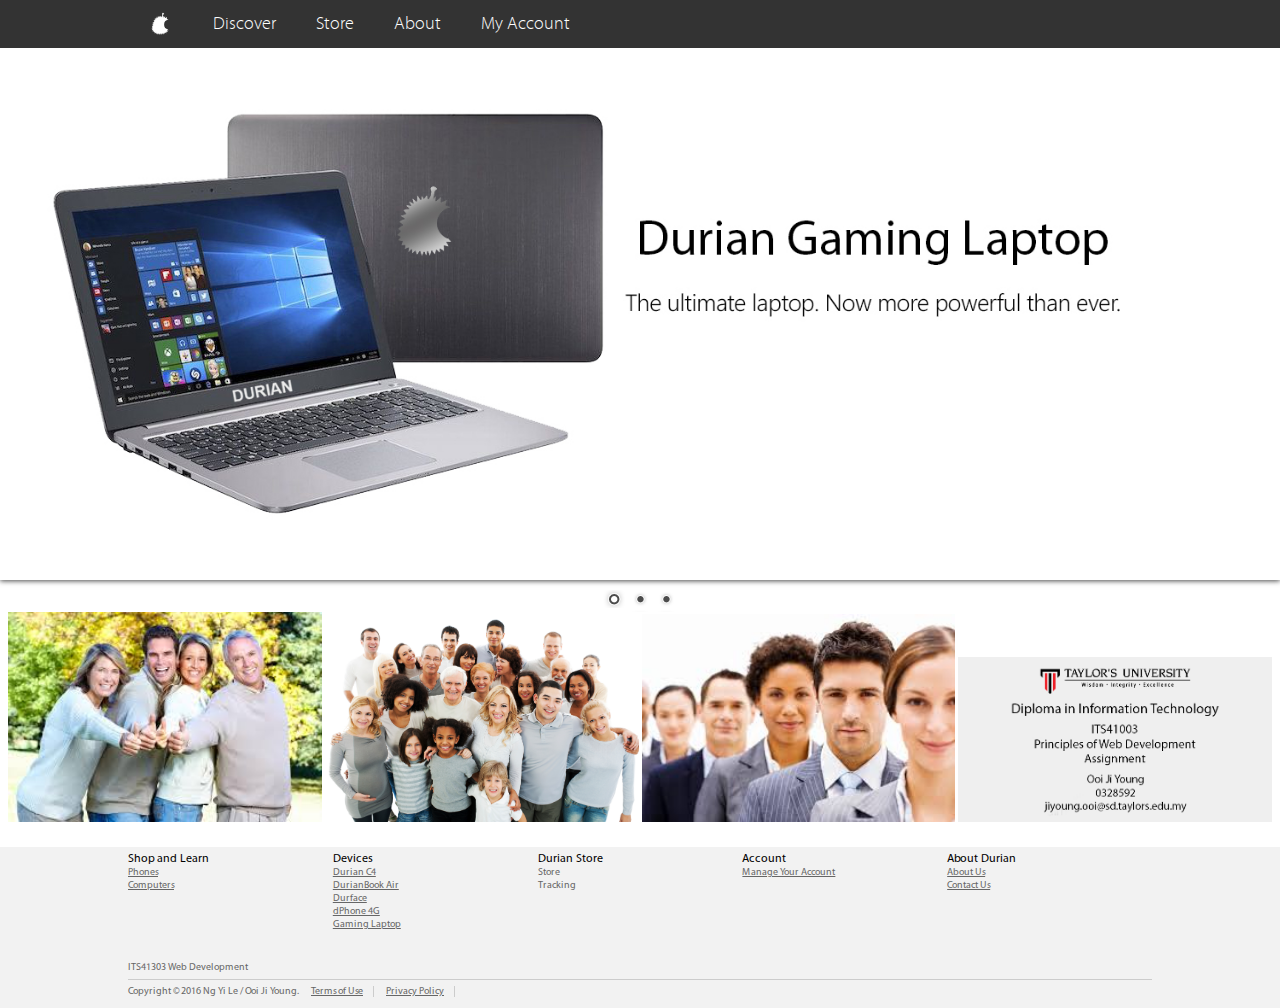
<file: index.html>
<!doctype html>
<html>
<head>
<!---
Ooi Ji Young
Ng Yi Le

Web Dev Diploma in IT Taylors

Assignment

-->
<meta charset="utf-8">
<title>Durian</title>
<link rel="stylesheet"  href="script/style.css" type="text/css">
<link rel="icon" type="image/png" href="icon/favicon-32x32.png" sizes="32x32" />
<link rel="icon" type="image/png" href="icon/favicon-16x16.png" sizes="16x16" />
<script src="script/jquery.min.js"></script>
<script type="text/javascript" src="script/jquery.nivo.slider.js"></script>
<link rel="stylesheet" href="script/nivo/default.css" type="text/css" media="screen" />
<link rel="stylesheet" href="script/nivo-slider.css" type="text/css" media="screen" />
</head>

<body>
<div id="header">
<div id="nav">
<ui>
<li id="navLogoBtn"><a href="index.html"><img src="img/logoSmall.png" id="sitelogo" height="25px"> </a></li>

<li class="dropdown"><a href="#">Discover</a>
    <ul class="dropdown-content">
        <li><a href="discover/phone.html">Phones</a></li>
        <li><a href="discover/computer.html">Computers</a></li>
    </ul >
</li>
<li><a href="store/index.html">Store</a></li>
<li class="dropdown right"><a href="#">About</a>
    <ul class="dropdown-content right-content">
        <li><a href="about/about.html">About Us</a></li>
        <li><a href="about/contact.html">Contact Us</a></li>
    </ul >
</li>
<li class="dropdown right"><a href="#"><script src="script/member.js" onload="rootDirNavBar()"></script></a>
    <ul class="dropdown-content right-content" id="loginContainer">
            <script src="script/member.js" onload="rootDirDropMenu()"></script>
    </ul >
</li>
</ui>
</div><!-- end of nav-->
</div><!-- end of header-->
<div id="content">

<div class="slider-wrapper theme-default">
            <div id="slider" class="nivoSlider">
                <img src="img/image1.jpg" data-transition="slideInLeft" />
                <img src="img/image2.jpg" data-transition="slideInLeft" />
                <img src="img/image3.jpg" data-transition="slideInLeft" />
            </div>
</div>

<div id="IEerror">
<center>
It seems that you're using Internet Explorer.<br>
This Browser Is Not Supported By This Website As Some Element May Not Display Properly.<br>
Please download recommended browser below:<br>
<a href="https://www.microsoft.com/en-us/windows/microsoft-edge">Microsoft Edge</a><br>
<a href="https://www.google.com/chrome/">Google Chrome</a><br>
<a href="https://www.mozilla.org/en-US/firefox/new/">Mozilla Firefox</a><br>
<a href="http://www.opera.com/">Opera Browser</a><br>
</center>
</div>
<script type="text/javascript">
	if (navigator.userAgent.match(/Trident.*rv\:11\./)){
	document.getElementById("IEerror").style.display = "inline";
	console.log("Internet Explorer Detected!");
	}
	else{
	console.log("Not Internet Explorer, Proceed As Usual");
	}

</script>
<noscript><h1>Note: <br>Javascript are needed for this page to display properly. Please Enable Javascript.</h1> </noscript>
<div class="promoContainer">
    <div class="promo">
    <img src="img/promo/img1.jpg" width="100%">
    </div>
    <div class="promo">
    <img src="img/promo/img2.jpg" width="100%">
    </div>
    <div class="promo">
     <img src="img/promo/img3.jpg" width="100%">
    </div>
    <div class="promo">
    <img src="img/promo/img4.jpg" width="100%">
    </div>
</div> <!--- end of promo-->
<br>
<div id="footer">
    <div id="footerwarp">
        <div class="col"><h1>Shop and Learn</h1>
        <a href="discover/phone.html">Phones</a><br>
        <a href="discover/computer.html">Computers</a><br>
        </div>
		
		<div class="col"><h1>Devices</h1>
        <a href="discover/c4.html">Durian C4</a><br>
        <a href="discover/dbook.html">DurianBook Air</a><br>
        <a href="discover/durface.html">Durface</a><br>
		<a href="discover/dphone.html">dPhone 4G</a><br>
		<a href="discover/glaptop.html">Gaming Laptop</a><br>
        </div>
        <div class="col"><h1>Durian Store</h1>
        Store<br>
        Tracking<br>
        </div>
        <div class="col"><h1>Account</h1>
        <a href="account/account.html">Manage Your Account</a>
        </div>
        <div class="col"><h1>About Durian</h1>
        <a href="about/about.html">About Us</a><br>
        <a href="about/contact.html">Contact Us</a>
        </div>
    </div>
    <div id="footer_copyright">
    ITS41303 Web Development
    <hr>
    Copyright © 2016 Ng Yi Le / Ooi Ji Young.
    <ui>
        <li><a href="legal/termsofuse.html">Terms of Use</a></li>
        <li><a href="legal/privacypolicy.html">Privacy Policy</a></li>
    </ui>
    </div>
</div>

</div> <!-- end of content -->

    <script type="text/javascript">
    $(document).ready(function() {
        $('#slider').nivoSlider();
    });
    </script>
</body>
</html>
</file>
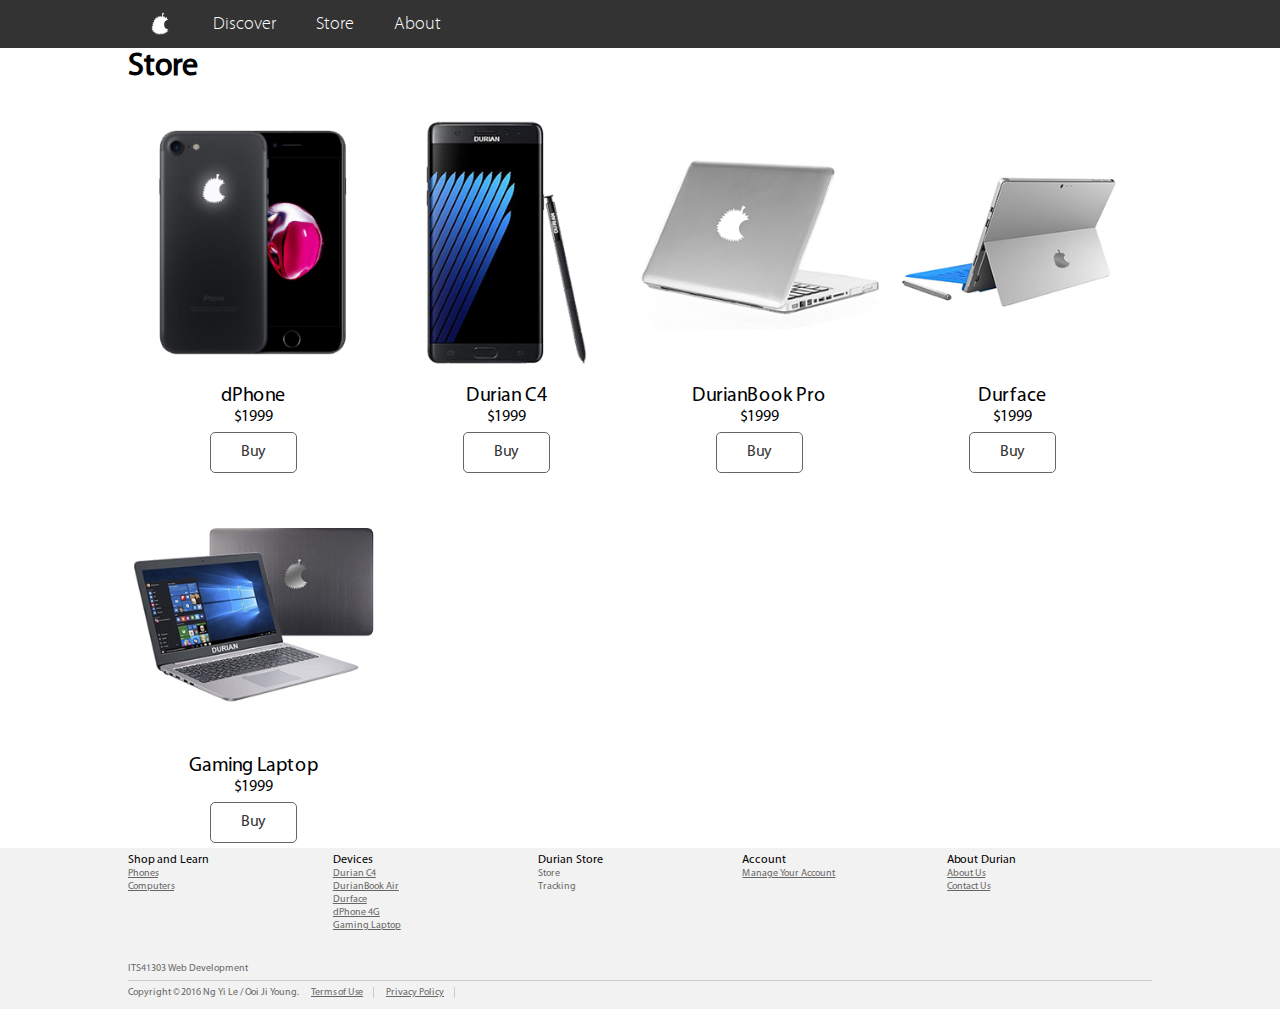
<file: store/index.html>
<!doctype html>
<html>
<head>
<!---
JYDesign - Ooi Ji Young

Web Dev Diploma in IT Taylors

Assignment

-->
<meta charset="utf-8">
<title>Store - Durian</title>
<link rel="stylesheet"  href="../script/style.css" type="text/css">
<link rel="stylesheet"  href="../script/store.css" type="text/css">
<link rel="stylesheet"  href="../script/forms_style.css" type="text/css">
<link rel="icon" type="image/png" href="../icon/favicon-32x32.png" sizes="32x32" />
<link rel="icon" type="image/png" href="../icon/favicon-16x16.png" sizes="16x16" />
<script src="../script/jquery.min.js"></script>
<script src="../script/pageResize.js"></script>
</head>

<body onLoad="chkIsLoggedin()">
<div id="header">
<div id="nav">
<li id="navLogoBtn"><a href="../index.html"><img src="../img/logoSmall.png" id="sitelogo" height="25px"> </a></li>

<li class="dropdown"><a href="#">Discover</a>
    <ul class="dropdown-content">
        <li><a href="../discover/phone.html">Phones</a></li>
        <li><a href="../discover/computer.html">Computers</a></li>
    </ul >
</li>
<li><a href="../store/index.html">Store</a></li>
<li class="dropdown right"><a href="#">About</a>
    <ul class="dropdown-content right-content">
        <li><a href="../about/about.html">About Us</a></li>
        <li><a href="../about/contact.html">Contact Us</a></li>
    </ul >
</li>
<li class="dropdown right"><a href="#"><script src="../script/member.js" onload="insideDirNavBar()"></script></a>
    <ul class="dropdown-content right-content" id="loginContainer">
            <script src="../script/member.js" onload="insideDirDropMenu()"></script>
    </ul >
</li>
</div><!-- end of nav-->
</div><!-- end of header-->
<div id="content">
<div id="warp">
<h1>Store</h1>

<div class="devices">
	<img src="img/dPhone.png" width="100%">
	<div class="devicename">dPhone</div>
	<div class="deviceprice">$1999</div>
	<div class="devicebuy"><a href="#" class="buyBtn">Buy</a></div>
</div>
<div class="devices">
	<img src="img/c4.png" width="100%">
	<div class="devicename">Durian C4</div>
	<div class="deviceprice">$1999</div>
	<div class="devicebuy"><a href="#" class="buyBtn">Buy</a></div>
</div>
<div class="devices">
	<img src="img/dBookPro.png" width="100%">
	<div class="devicename">DurianBook Pro</div>
	<div class="deviceprice">$1999</div>
	<div class="devicebuy"><a href="#" class="buyBtn">Buy</a></div>
</div>
<div class="devices">
	<img src="img/durface.png" width="100%">
	<div class="devicename">Durface</div>
	<div class="deviceprice">$1999</div>
	<div class="devicebuy"><a href="#" class="buyBtn">Buy</a></div>
</div>
<div class="devices">
	<img src="img/gaminglaptop.png" width="100%">
	<div class="devicename">Gaming Laptop</div>
	<div class="deviceprice">$1999</div>
	<div class="devicebuy"><a href="#" class="buyBtn">Buy</a></div>
</div>
</div>
<div id="footer">
    <div id="footerwarp">
        <div class="col"><h1>Shop and Learn</h1>
        <a href="../discover/phone.html">Phones</a><br>
        <a href="discover/computer.html">Computers</a><br>
        </div>
		
		<div class="col"><h1>Devices</h1>
        <a href="../discover/c4.html">Durian C4</a><br>
        <a href="../discover/dbook.html">DurianBook Air</a><br>
        <a href="../discover/durface.html">Durface</a><br>
		<a href="../discover/dphone.html">dPhone 4G</a><br>
		<a href="../discover/glaptop.html">Gaming Laptop</a><br>
        </div>
        <div class="col"><h1>Durian Store</h1>
        Store<br>
        Tracking<br>
        </div>
        <div class="col"><h1>Account</h1>
        <a href="../account/account.html">Manage Your Account</a>
        </div>
        <div class="col"><h1>About Durian</h1>
        <a href="../about/about.html">About Us</a><br>
        <a href="../about/contact.html">Contact Us</a>
        </div>
    </div>
    <div id="footer_copyright">
    ITS41303 Web Development
    <hr>
    Copyright © 2016 Ng Yi Le / Ooi Ji Young.
    <ui>
        <li><a href="../legal/termsofuse.html">Terms of Use</a></li>
        <li><a href="../legal/privacypolicy.html">Privacy Policy</a></li>
    </ui>
    </div>
</div>
</div> <!-- end of content -->
</body>
</html>
</file>
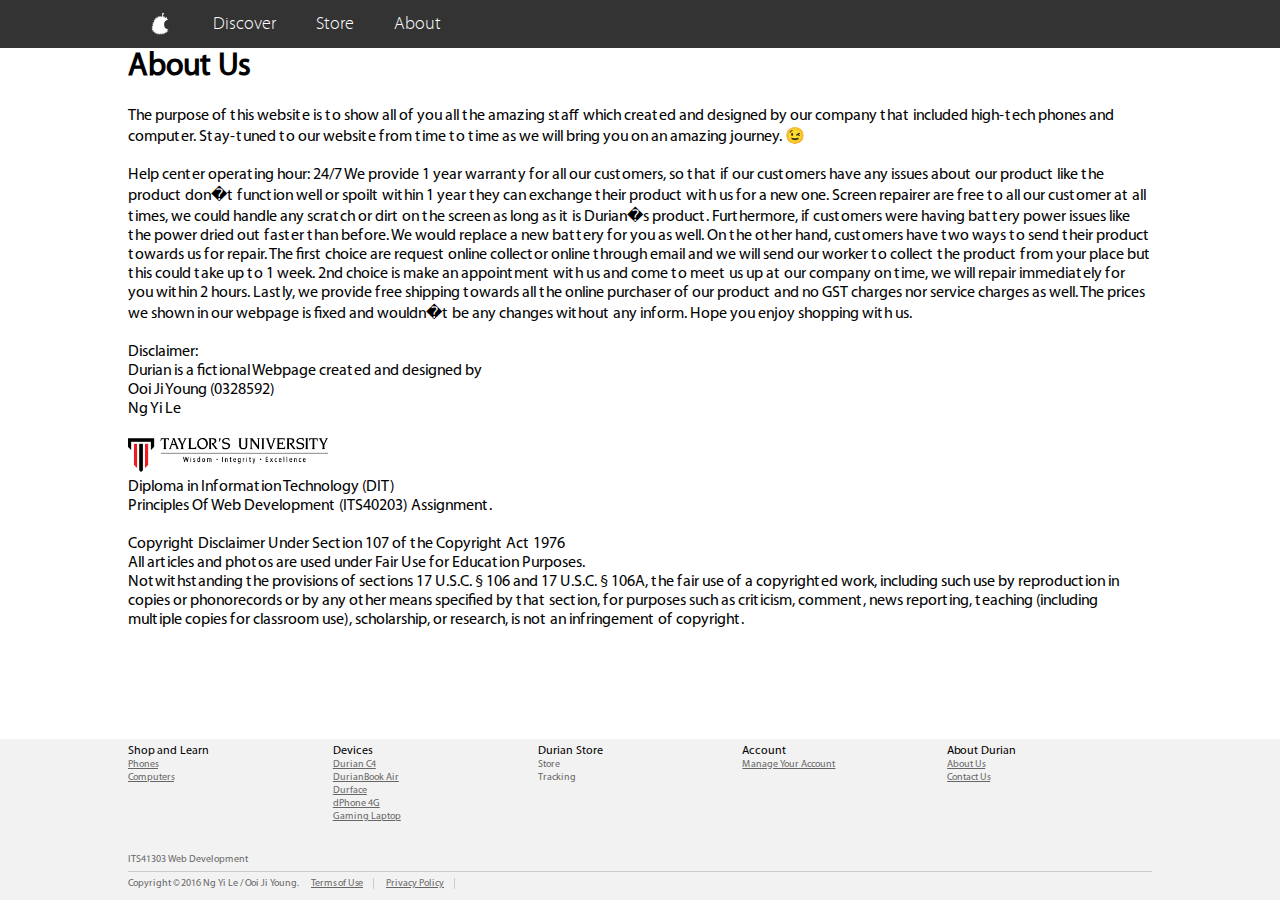
<file: about/about.html>
<!doctype html>
<html>
<head>
<!---
JYDesign - Ooi Ji Young

Web Dev Diploma in IT Taylors

Assignment

-->
<meta charset="utf-8">
<title>About Us - JYTravel</title>
<link rel="stylesheet"  href="../script/style.css" type="text/css">
<link rel="icon" type="image/png" href="../icon/favicon-32x32.png" sizes="32x32" />
<link rel="icon" type="image/png" href="../icon/favicon-16x16.png" sizes="16x16" />
<script src="../script/jquery.min.js"></script>
<script src="../script/pageResize.js"></script>

</head>

<body>
<div id="header">
<div id="nav">
<li id="navLogoBtn"><a href="../index.html"><img src="../img/logoSmall.png" id="sitelogo" height="25px"> </a></li>

<li class="dropdown"><a href="#">Discover</a>
    <ul class="dropdown-content">
        <li><a href="../discover/phone.html">Phones</a></li>
        <li><a href="../discover/computer.html">Computers</a></li>
    </ul >
</li>
<li><a href="../store/index.html">Store</a></li>
<li class="dropdown right"><a href="#">About</a>
    <ul class="dropdown-content right-content">
        <li><a href="../about/about.html">About Us</a></li>
        <li><a href="../about/contact.html">Contact Us</a></li>
    </ul >
</li>
<li class="dropdown right"><a href="#"><script src="../script/member.js" onload="insideDirNavBar()"></script></a>
    <ul class="dropdown-content right-content" id="loginContainer">
            <script src="../script/member.js" onload="insideDirDropMenu()"></script>
    </ul >
</li>
</div><!-- end of nav-->
</div><!-- end of header-->
<div id="content">
<div id="warp">
<h1>About Us</h1>
The purpose of this website is to show all of you all the amazing staff which created and designed by our company that included high-tech phones and computer. Stay-tuned to our website from time to time as we will bring you on an amazing journey. 😉<br><br>
Help center operating hour: 24/7
We provide 1 year warranty for all our customers, so that if our customers have any issues about our product like the product don�t function well or spoilt within 1 year they can exchange their product with us for a new one. Screen repairer are free to all our customer at all times, we could handle any scratch or dirt on the screen as long as it is Durian�s product. Furthermore, if customers were having battery power issues like the power dried out faster than before. We would replace a new battery for you as well. On the other hand, customers have two ways to send their product towards us for repair. The first choice are request online collector online through email and we will send our worker to collect the product from your place but this could take up to 1 week. 2nd choice is make an appointment with us and come to meet us up at our company on time, we will repair immediately for you within 2 hours.
	Lastly, we provide free shipping towards all the online purchaser of our product and no GST charges nor service charges as well. The prices we shown in our webpage is fixed and wouldn�t be any changes without any inform. Hope you enjoy shopping with us.

<br><br>

Disclaimer:<br>
Durian is a fictional Webpage created and designed by<br>
Ooi Ji Young (0328592)<br>
Ng Yi Le <br><br>
<img src="../img/tulogo.png" width="200px"><br>
Diploma in Information Technology (DIT) <br> Principles Of Web Development (ITS40203) Assignment.
<br><br>

Copyright Disclaimer Under Section 107 of the Copyright Act 1976<br>
All articles and photos are used under Fair Use for Education Purposes.<br>
Notwithstanding the provisions of sections 17 U.S.C. § 106 and 17 U.S.C. § 106A, the fair use of a copyrighted work, including such use by reproduction in copies or phonorecords or by any other means specified by that section, for purposes such as criticism, comment, news reporting, teaching (including multiple copies for classroom use), scholarship, or research, is not an infringement of copyright.



</div><!--- end of warp-->
<div id="footer">
    <div id="footerwarp">
        <div class="col"><h1>Shop and Learn</h1>
        <a href="../discover/phone.html">Phones</a><br>
        <a href="discover/computer.html">Computers</a><br>
        </div>
		
		<div class="col"><h1>Devices</h1>
        <a href="../discover/c4.html">Durian C4</a><br>
        <a href="../discover/dbook.html">DurianBook Air</a><br>
        <a href="../discover/durface.html">Durface</a><br>
		<a href="../discover/dphone.html">dPhone 4G</a><br>
		<a href="../discover/glaptop.html">Gaming Laptop</a><br>
        </div>
        <div class="col"><h1>Durian Store</h1>
        Store<br>
        Tracking<br>
        </div>
        <div class="col"><h1>Account</h1>
        <a href="../account/account.html">Manage Your Account</a>
        </div>
        <div class="col"><h1>About Durian</h1>
        <a href="../about/about.html">About Us</a><br>
        <a href="../about/contact.html">Contact Us</a>
        </div>
    </div>
    <div id="footer_copyright">
    ITS41303 Web Development
    <hr>
    Copyright © 2016 Ng Yi Le / Ooi Ji Young.
    <ui>
        <li><a href="../legal/termsofuse.html">Terms of Use</a></li>
        <li><a href="../legal/privacypolicy.html">Privacy Policy</a></li>
    </ui>
    </div>
</div>
</div> <!-- end of content -->
</body>
</html>
</file>
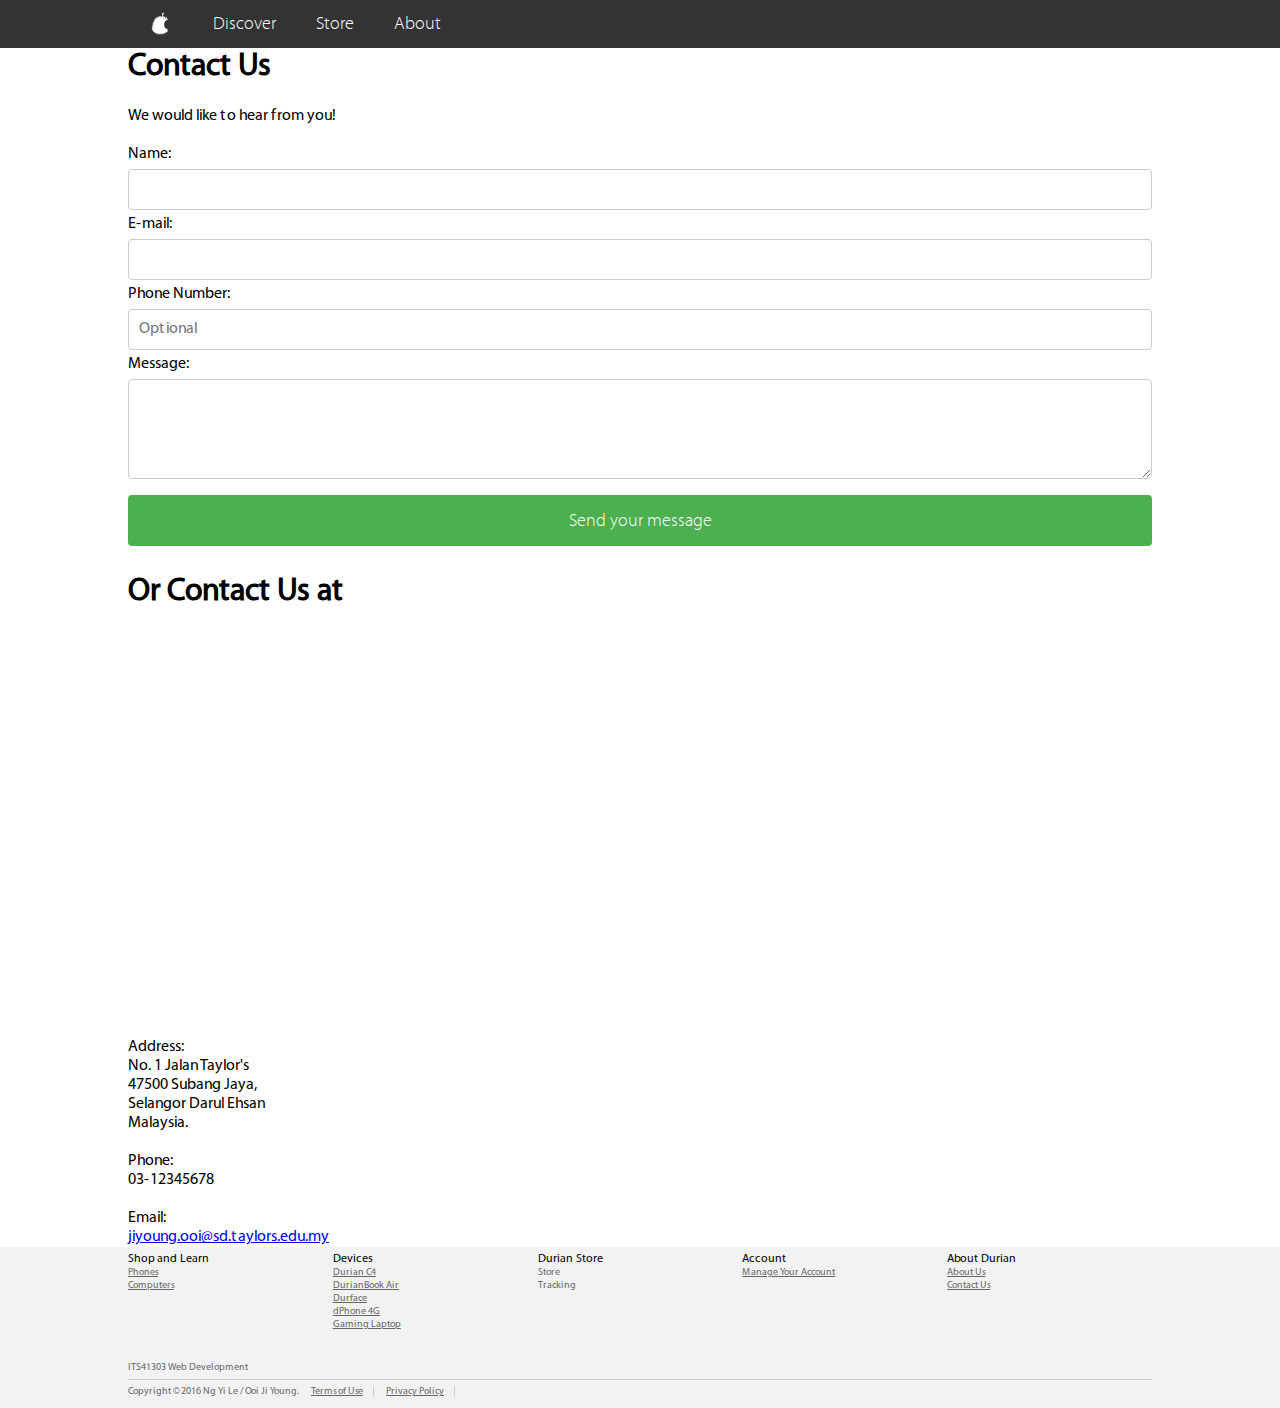
<file: about/contact.html>
<!doctype html>
<html>
<head>
<!---
JYDesign - Ooi Ji Young

Web Dev Diploma in IT Taylors

Assignment

-->
<meta charset="utf-8">
<title>Contact Us - Durian</title>
<link rel="stylesheet"  href="../script/style.css" type="text/css">
<link rel="stylesheet"  href="../script/forms_style.css" type="text/css">
<link rel="icon" type="image/png" href="../icon/favicon-32x32.png" sizes="32x32" />
<link rel="icon" type="image/png" href="../icon/favicon-16x16.png" sizes="16x16" />
<script src="../script/jquery.min.js"></script>
<script src="../script/pageResize.js"></script>
</head>

<body>
<div id="header">
<div id="nav">
<li id="navLogoBtn"><a href="../index.html"><img src="../img/logoSmall.png" id="sitelogo" height="25px"> </a></li>

<li class="dropdown"><a href="#">Discover</a>
    <ul class="dropdown-content">
        <li><a href="../discover/phone.html">Phones</a></li>
        <li><a href="../discover/computer.html">Computers</a></li>
    </ul >
</li>
<li><a href="../store/index.html">Store</a></li>
<li class="dropdown right"><a href="#">About</a>
    <ul class="dropdown-content right-content">
        <li><a href="../about/about.html">About Us</a></li>
        <li><a href="../about/contact.html">Contact Us</a></li>
    </ul >
</li>
<li class="dropdown right"><a href="#"><script src="../script/member.js" onload="insideDirNavBar()"></script></a>
    <ul class="dropdown-content right-content" id="loginContainer">
            <script src="../script/member.js" onload="insideDirDropMenu()"></script>
    </ul >
</li>
</div><!-- end of nav-->
</div><!-- end of header-->
<div id="content">
<div id="warp">
<h1>Contact Us</h1>
We would like to hear from you! <br><br>

<form action="feedback.php" id="cform" method="post">
	<label for="fname">Name:</label>
    <input type="text" id="fname" name="name"/>
    <div id="nameEmpty" class="formErrorMsg">
    You can't leave this empty.<br><br>
    </div>

    <label for="mail">E-mail:</label>
    <input type="email" id="mail" name="email"/>
    <div id="userEmailEmpty" class="formErrorMsg">
    You can't leave this empty.<br><br>
    </div>

    <label for="telno">Phone Number:</label>
    <input type="tel" id="telno" placeholder="Optional" name="telno"/>

    <label for="msg">Message:</label>
    <textarea id="msg" name="msg"></textarea>
	<div id="msgEmpty" class="formErrorMsg">
    You can't leave this empty.<br><br>
    </div>

    <button type="button" onClick="sendForm()">Send your message</button>

</form>
<script src="../script/contactFrm.js"></script>
<div id="respfrm"></div>

<h1>Or Contact Us at</h1>
<iframe src="https://www.google.com/maps/embed?pb=!1m18!1m12!1m3!1d3984.1182552163514!2d101.6145578148003!3d3.0630402045300453!2m3!1f0!2f0!3f0!3m2!1i1024!2i768!4f13.1!3m3!1m2!1s0x31cc4b62bbbe4a03%3A0x7b695a7770888b58!2sTaylor&#39;s+Lakeside!5e0!3m2!1sen!2smy!4v1483069606391" width="400" height="400" frameborder="0" style="border:0" allowfullscreen></iframe><br>
Address: <br>
No. 1 Jalan Taylor's<br>
47500 Subang Jaya,<br>
Selangor Darul Ehsan<br>
Malaysia. <br><br>

Phone:<br>
03-12345678<br><br>

Email: <br>
<a href="mailto:jiyoung.ooi@sd.taylors.edu.my">jiyoung.ooi@sd.taylors.edu.my</a>


</div><!--- end of warp-->
<div id="footer">
    <div id="footerwarp">
        <div class="col"><h1>Shop and Learn</h1>
        <a href="../discover/phone.html">Phones</a><br>
        <a href="discover/computer.html">Computers</a><br>
        </div>
		
		<div class="col"><h1>Devices</h1>
        <a href="../discover/c4.html">Durian C4</a><br>
        <a href="../discover/dbook.html">DurianBook Air</a><br>
        <a href="../discover/durface.html">Durface</a><br>
		<a href="../discover/dphone.html">dPhone 4G</a><br>
		<a href="../discover/glaptop.html">Gaming Laptop</a><br>
        </div>
        <div class="col"><h1>Durian Store</h1>
        Store<br>
        Tracking<br>
        </div>
        <div class="col"><h1>Account</h1>
        <a href="../account/account.html">Manage Your Account</a>
        </div>
        <div class="col"><h1>About Durian</h1>
        <a href="../about/about.html">About Us</a><br>
        <a href="../about/contact.html">Contact Us</a>
        </div>
    </div>
    <div id="footer_copyright">
    ITS41303 Web Development
    <hr>
    Copyright © 2016 Ng Yi Le / Ooi Ji Young.
    <ui>
        <li><a href="../legal/termsofuse.html">Terms of Use</a></li>
        <li><a href="../legal/privacypolicy.html">Privacy Policy</a></li>
    </ui>
    </div>
</div>
</div> <!-- end of content -->
</body>
</html>
</file>
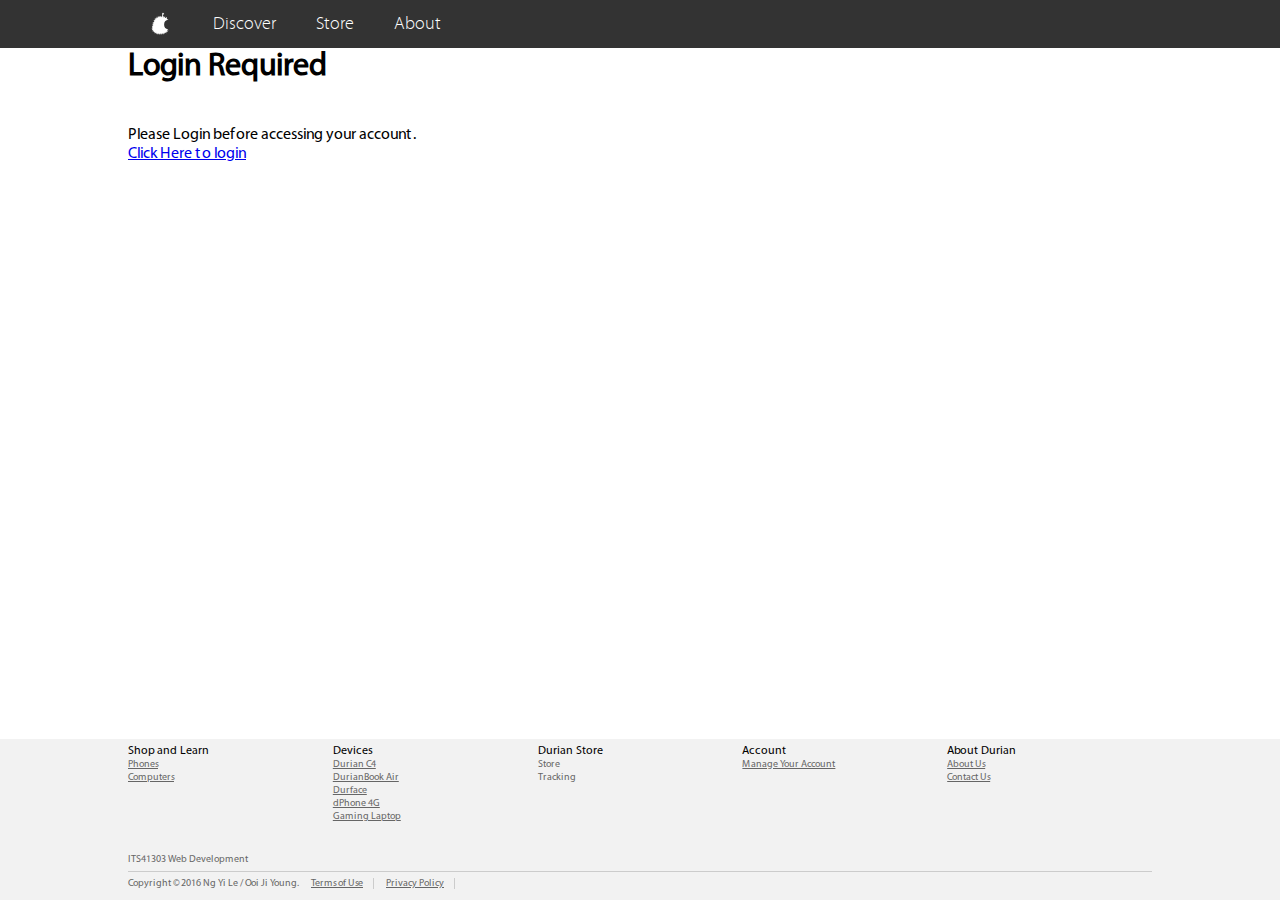
<file: account/account.html>
<!doctype html>
<html>
<head>
<!---
JYDesign - Ooi Ji Young

Web Dev Diploma in IT Taylors

Assignment

-->
<meta charset="utf-8">
<title>My Account - Durian</title>
<link rel="stylesheet"  href="../script/style.css" type="text/css">
<link rel="stylesheet"  href="../script/acc_style.css" type="text/css">
<link rel="icon" type="image/png" href="../icon/favicon-32x32.png" sizes="32x32" />
<link rel="icon" type="image/png" href="../icon/favicon-16x16.png" sizes="16x16" />
<script src="../script/jquery.min.js"></script>
<script src="../script/myAcc.js"></script>
<script src="../script/pageResize.js"></script>
</head>

<body>
<div id="header">
<div id="nav">
<li id="navLogoBtn"><a href="../index.html"><img src="../img/logoSmall.png" id="sitelogo" height="25px"> </a></li>
<li class="dropdown"><a href="#">Discover</a>
    <ul class="dropdown-content">
        <li><a href="../discover/phone.html">Phones</a></li>
        <li><a href="../discover/computer.html">Computers</a></li>
    </ul >
</li>
<li><a href="../store/index.html">Store</a></li>
<li class="dropdown right"><a href="#">About</a>
    <ul class="dropdown-content right-content">
        <li><a href="../about/about.html">About Us</a></li>
        <li><a href="../about/contact.html">Contact Us</a></li>
    </ul >
</li>
<li class="dropdown right"><a href="#"><script src="../script/member.js" onload="insideDirNavBar()"></script></a>
    <ul class="dropdown-content right-content" id="loginContainer">
            <script src="../script/member.js" onload="insideDirDropMenu()"></script>
    </ul >
</li>
</div><!-- end of nav-->
</div><!-- end of header-->
<div id="content">
<div id="warp">
<h1>My Account </h1>
<div id="myacc">
    <div id="myacc_l">
        Hi <span id="my_acc_usrName"></span>
    </div>
    <div id="myacc_r">
        User ID: <span id="my_acc_usrID"></span>
    </div>
</div>
<div id="welcome">
    <h1>Welcome to JYTravel! </h1>
             
    Thanks for signing up with us!<br>
    You've just made it easier to keep track of all your trip details<sup>1</sup> and shop for the best travel deals.<br><br>

    <div id="diclaimer">
    <sup>1</sup> Coming Soon. Feature not yet implemented.<br>

    </div>
</div>
<br>
Account Settings
<br><br>
Change your email
<form id="chgEmail">
	<label for="currentEmail">Your Current E-mail:</label>
    <input type="email" id="currentEmail" disabled><br>
    
    <label for="userEmail">New E-mail Address:</label>
    <input type="email" id="userEmail"><br>
    <div id="userEmailEmpty" class="formErrorMsg">
    <label></label>You can't leave this empty.<br><br>
    </div>
    <!-- do not remove empty label , for alignment -->
    <label></label><button type="button" id="cmdSubmit" onClick="chgEmail()">Change</button>
</form>
<div id="respEmail"></div>
Change your password
<form id="chgPassword">
	<label for="currentPwd">Current Password:</label>
    <input type="password" id="currentPwd"><br>
    <div id="userCurPwdEmpty" class="formErrorMsg">
    <label></label>You can't leave this empty.<br><br>
    </div>
    <label for="newPwd">New Password:</label>
    <input type="password" id="newPwd" onchange="rgstCnfmPwd()" onblur="rgstCnfmPwd()"><br>
    <div id="userNewPwdEmpty" class="formErrorMsg">
    <label></label>You can't leave this empty.<br><br>
    </div>
    <label for="cfmNewPwd">Re-enter new Password:</label>
    <input type="password" id="cfmNewPwd" onchange="rgstCnfmPwd()" onblur="rgstCnfmPwd()"><br>
    <div id="userCfmPwdEmpty" class="formErrorMsg">
    <label></label>You can't leave this empty.<br><br>
    </div>
    <div id="pwdNotMatch" class="formErrorMsg">
    <label></label>These passwords don't match. Try again?<br><br>
    </div>
    <!-- do not remove empty label , for alignment -->
    <label></label><button type="button" id="cmdSubmit2" onClick="chgPassword()">Change</button>
</form>
<div id="respPassword"></div>
</div><!--end of warp-->
<div id="footer">
    <div id="footerwarp">
        <div class="col"><h1>Shop and Learn</h1>
        <a href="../discover/phone.html">Phones</a><br>
        <a href="discover/computer.html">Computers</a><br>
        </div>
		
		<div class="col"><h1>Devices</h1>
        <a href="../discover/c4.html">Durian C4</a><br>
        <a href="../discover/dbook.html">DurianBook Air</a><br>
        <a href="../discover/durface.html">Durface</a><br>
		<a href="../discover/dphone.html">dPhone 4G</a><br>
		<a href="../discover/glaptop.html">Gaming Laptop</a><br>
        </div>
        <div class="col"><h1>Durian Store</h1>
        Store<br>
        Tracking<br>
        </div>
        <div class="col"><h1>Account</h1>
        <a href="../account/account.html">Manage Your Account</a>
        </div>
        <div class="col"><h1>About Durian</h1>
        <a href="../about/about.html">About Us</a><br>
        <a href="../about/contact.html">Contact Us</a>
        </div>
    </div>
    <div id="footer_copyright">
    ITS41303 Web Development
    <hr>
    Copyright © 2016 Ng Yi Le / Ooi Ji Young.
    <ui>
        <li><a href="../legal/termsofuse.html">Terms of Use</a></li>
        <li><a href="../legal/privacypolicy.html">Privacy Policy</a></li>
    </ui>
    </div>
</div>
</div> <!-- end of content -->
</body>
</html>
</file>
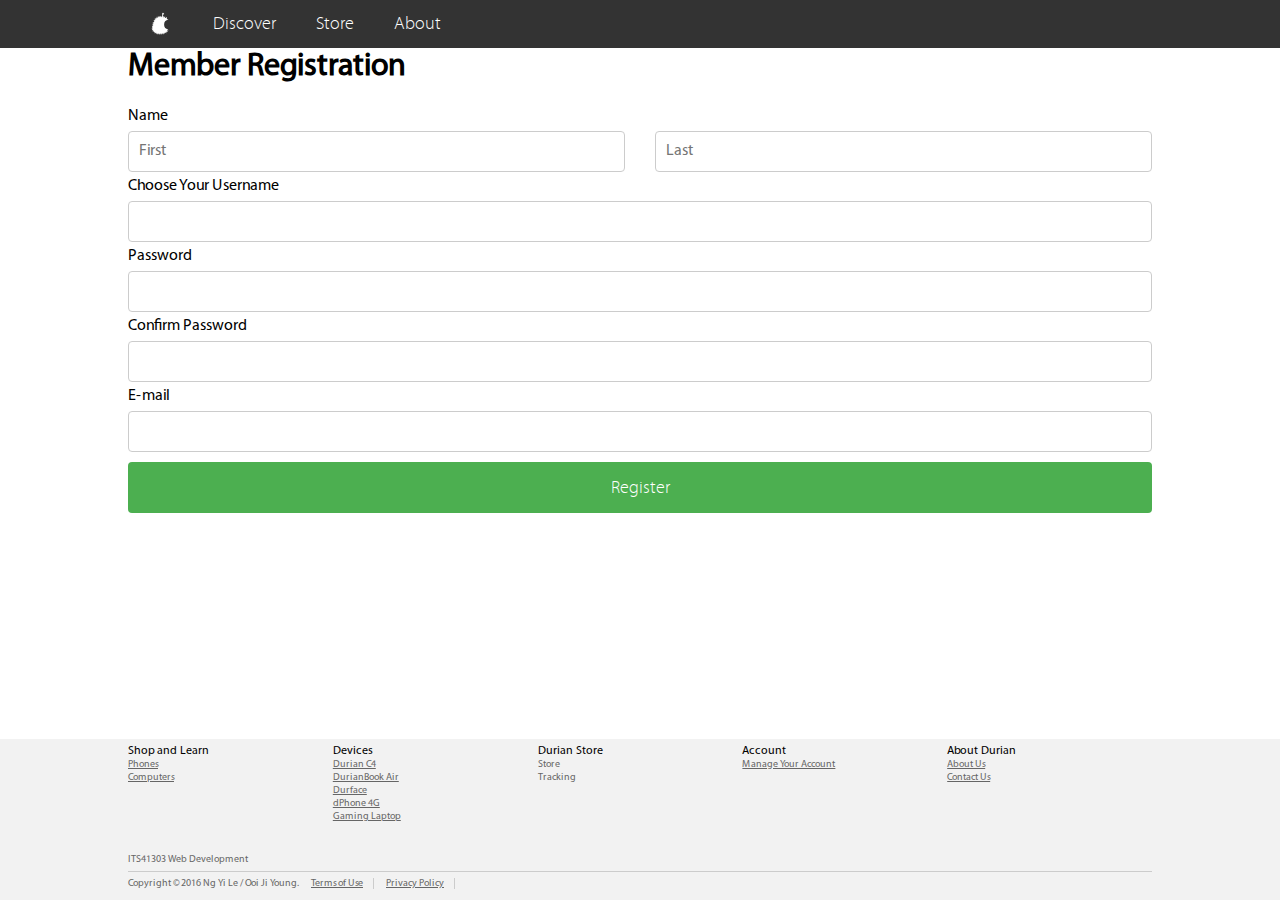
<file: account/register.html>
<!doctype html>
<html>
<head>
<!---
JYDesign - Ooi Ji Young

Web Dev Diploma in IT Taylors

Assignment

-->
<meta charset="utf-8">
<title>Register - JYTravel</title>
<link rel="stylesheet"  href="../script/style.css" type="text/css">
<link rel="stylesheet"  href="../script/forms_style.css" type="text/css">
<link rel="icon" type="image/png" href="../icon/favicon-32x32.png" sizes="32x32" />
<link rel="icon" type="image/png" href="../icon/favicon-16x16.png" sizes="16x16" />
<script src="../script/jquery.min.js"></script>
<script src="../script/loginCtrl.js"></script>
<script src="../script/pageResize.js"></script>
</head>

<body onLoad="chkIsRegistered()">
<div id="header">
<div id="nav">
<li id="navLogoBtn"><a href="../index.html"><img src="../img/logoSmall.png" id="sitelogo" height="25px"> </a></li>
<li class="dropdown"><a href="#">Discover</a>
    <ul class="dropdown-content">
        <li><a href="../discover/phone.html">Phones</a></li>
        <li><a href="../discover/computer.html">Computers</a></li>
    </ul >
</li>
<li><a href="../store/index.html">Store</a></li>
<li class="dropdown right"><a href="#">About</a>
    <ul class="dropdown-content right-content">
        <li><a href="../about/about.html">About Us</a></li>
        <li><a href="../about/contact.html">Contact Us</a></li>
    </ul >
</li>
<li class="dropdown right"><a href="#"><script src="../script/member.js" onload="insideDirNavBar()"></script></a>
    <ul class="dropdown-content right-content" id="loginContainer">
            <script src="../script/member.js" onload="insideDirDropMenu()"></script>
    </ul >
</li>
</div><!-- end of nav-->
</div><!-- end of header-->
<div id="content">
<div id="warp">
<h1>Member Registration</h1>
  <form>
  <!-- remove name="" in input to prevent POST or GET data -->
  	<label>Name</label><br>
	<!-- use both onchange and onblur.. cuz sometimes onblur does not work propley-->
    <input class="half" type="text" id="firstName" placeholder="First" onchange="rgstChkName()" onblur="rgstChkName()">
    <input class="half" type="text" id="lastName"  placeholder="Last" style="float:right;" onchange="rgstChkName()" onblur="rgstChkName()"><br>
    <div id="nameEmpty" class="formErrorMsg">
    You can't leave this empty.<br><br>
    </div>
    
    <label for="userID">Choose Your Username</label>
    <input type="text" id="userID" onchange="rgstChkID()" onblur="rgstChkID()"><br>
    <div id="userIDempty" class="formErrorMsg">
    You can't leave this empty.<br><br>
    </div>

    <label for="userPwd">Password</label>
    <input type="password" id="userPwd" onchange="rgstCnfmPwd()" onblur="rgstCnfmPwd()"><br>
    <div id="userPwdEmpty" class="formErrorMsg">
    You can't leave this empty.<br><br>
    </div>
    
    <label for="userCfmPwd">Confirm Password</label>
    <input type="password" id="userCfmPwd" onchange="rgstCnfmPwd()" onblur="rgstCnfmPwd()"><br>
    <div id="userCfmPwdEmpty" class="formErrorMsg">
    You can't leave this empty.<br><br>
    </div>
    <div id="pwdNotMatch" class="formErrorMsg">
    These passwords don't match. Try again?<br><br>
    </div>
    <label for="userEmail">E-mail</label>
    <input type="email" id="userEmail" onchange="rgstChkEmail()" onblur="rgstChkEmail()"><br>
    <div id="userEmailEmpty" class="formErrorMsg">
    You can't leave this empty.<br><br>
    </div>
    
    <button type="button" id="cmdSubmit" onClick="cmdRegister()">Register</button>
  </form>


</div>
<div id="footer">
    <div id="footerwarp">
        <div class="col"><h1>Shop and Learn</h1>
        <a href="../discover/phone.html">Phones</a><br>
        <a href="discover/computer.html">Computers</a><br>
        </div>
		
		<div class="col"><h1>Devices</h1>
        <a href="../discover/c4.html">Durian C4</a><br>
        <a href="../discover/dbook.html">DurianBook Air</a><br>
        <a href="../discover/durface.html">Durface</a><br>
		<a href="../discover/dphone.html">dPhone 4G</a><br>
		<a href="../discover/glaptop.html">Gaming Laptop</a><br>
        </div>
        <div class="col"><h1>Durian Store</h1>
        Store<br>
        Tracking<br>
        </div>
        <div class="col"><h1>Account</h1>
        <a href="../account/account.html">Manage Your Account</a>
        </div>
        <div class="col"><h1>About Durian</h1>
        <a href="../about/about.html">About Us</a><br>
        <a href="../about/contact.html">Contact Us</a>
        </div>
    </div>
    <div id="footer_copyright">
    ITS41303 Web Development
    <hr>
    Copyright © 2016 Ng Yi Le / Ooi Ji Young.
    <ui>
        <li><a href="../legal/termsofuse.html">Terms of Use</a></li>
        <li><a href="../legal/privacypolicy.html">Privacy Policy</a></li>
    </ui>
    </div>
</div>
</div> <!-- end of content -->
<script>
</script>
</body>
</html>
</file>
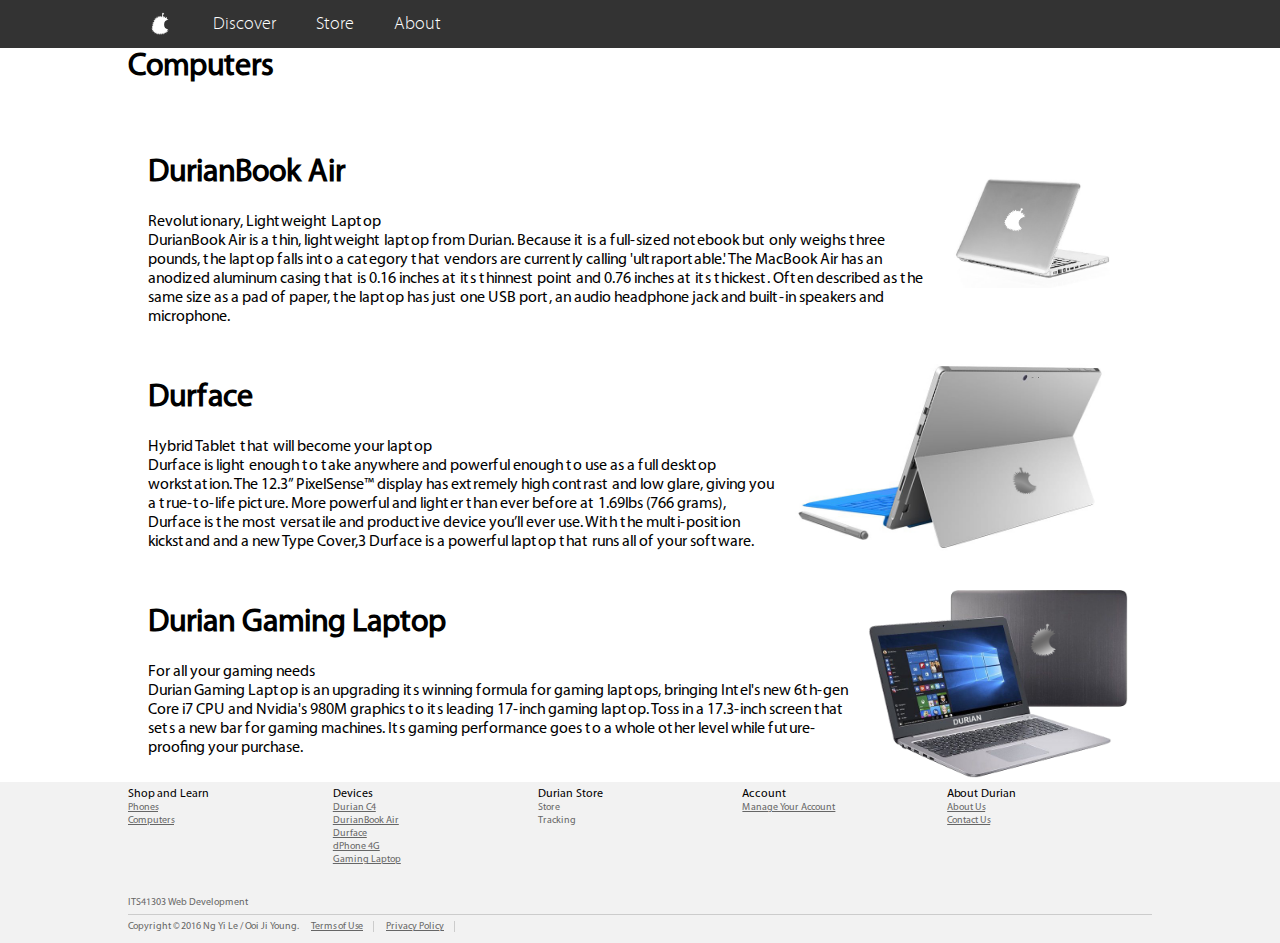
<file: discover/computer.html>
<!doctype html>
<html>
<head>
<!---
JYDesign - Ooi Ji Young

Web Dev Diploma in IT Taylors

Assignment

-->
<meta charset="utf-8">
<title>Computers - Durian</title>
<link rel="stylesheet"  href="../script/style.css" type="text/css">
<link rel="icon" type="image/png" href="../icon/favicon-32x32.png" sizes="32x32" />
<link rel="icon" type="image/png" href="../icon/favicon-16x16.png" sizes="16x16" />
<script src="../script/jquery.min.js"></script>
<script src="../script/pageResize.js"></script>

</head>

<body>
<div id="header">
<div id="nav">
<li id="navLogoBtn"><a href="../index.html"><img src="../img/logoSmall.png" id="sitelogo" height="25px"> </a></li>

<li class="dropdown"><a href="#">Discover</a>
    <ul class="dropdown-content">
        <li><a href="../discover/phone.html">Phones</a></li>
        <li><a href="../discover/computer.html">Computers</a></li>
    </ul >
</li>
<li><a href="../store/index.html">Store</a></li>
<li class="dropdown right"><a href="#">About</a>
    <ul class="dropdown-content right-content">
        <li><a href="../about/about.html">About Us</a></li>
        <li><a href="../about/contact.html">Contact Us</a></li>
    </ul >
</li>
<li class="dropdown right"><a href="#"><script src="../script/member.js" onload="insideDirNavBar()"></script></a>
    <ul class="dropdown-content right-content" id="loginContainer">
            <script src="../script/member.js" onload="insideDirDropMenu()"></script>
    </ul >
</li>
</div><!-- end of nav-->
</div><!-- end of header-->
<div id="content">
<div id="warp">
<h1>Computers</h1>
<div class="dev_cat">
	<img height="100%" class="dev_cat_img_l" src="img/Silver.png"/>
	<h1>DurianBook Air</h1>
	Revolutionary, Lightweight Laptop<br>
	DurianBook Air is a thin, lightweight laptop from Durian.  Because it is a full-sized notebook but only weighs three pounds, the laptop falls into a category that vendors are currently calling 'ultraportable.' The MacBook Air has an anodized aluminum casing that is 0.16 inches at its thinnest point and 0.76 inches at its thickest. Often described as the same size as a pad of paper, the laptop has just one USB port, an audio headphone jack and built-in speakers and microphone.  
</div>
<div class="dev_cat">
	<img class="dev_cat_img_l" src="img/surface.jpg" height="100%"/>
	<h1>Durface</h1>
	Hybrid Tablet that will become your laptop<br>
	Durface is light enough to take anywhere and powerful enough to use as a full desktop workstation. The 12.3” PixelSense™ display has extremely high contrast and low glare, giving you a true-to-life picture. More powerful and lighter than ever before at 1.69lbs (766 grams), Durface is the most versatile and productive device you’ll ever use. With the multi-position kickstand and a new Type Cover,3 Durface is a powerful laptop that runs all of your software.
</div>
<div class="dev_cat">
	<img class="dev_cat_img_l" src="img/gaminglaptop.png" height="100%"/>
	<h1>Durian Gaming Laptop</h1>
	For all your gaming needs<br>
	Durian Gaming Laptop is an upgrading its winning formula for gaming laptops, bringing Intel's new 6th-gen Core i7 CPU and Nvidia's 980M graphics to its leading 17-inch gaming laptop. Toss in a 17.3-inch screen that sets a new bar for gaming machines. Its gaming performance goes to a whole other level while future-proofing your purchase.
</div>



</div><!--- end of warp-->
<div id="footer">
    <div id="footerwarp">
        <div class="col"><h1>Shop and Learn</h1>
        <a href="../discover/phone.html">Phones</a><br>
        <a href="discover/computer.html">Computers</a><br>
        </div>
		
		<div class="col"><h1>Devices</h1>
        <a href="../discover/c4.html">Durian C4</a><br>
        <a href="../discover/dbook.html">DurianBook Air</a><br>
        <a href="../discover/durface.html">Durface</a><br>
		<a href="../discover/dphone.html">dPhone 4G</a><br>
		<a href="../discover/glaptop.html">Gaming Laptop</a><br>
        </div>
        <div class="col"><h1>Durian Store</h1>
        Store<br>
        Tracking<br>
        </div>
        <div class="col"><h1>Account</h1>
        <a href="../account/account.html">Manage Your Account</a>
        </div>
        <div class="col"><h1>About Durian</h1>
        <a href="../about/about.html">About Us</a><br>
        <a href="../about/contact.html">Contact Us</a>
        </div>
    </div>
    <div id="footer_copyright">
    ITS41303 Web Development
    <hr>
    Copyright © 2016 Ng Yi Le / Ooi Ji Young.
    <ui>
        <li><a href="../legal/termsofuse.html">Terms of Use</a></li>
        <li><a href="../legal/privacypolicy.html">Privacy Policy</a></li>
    </ui>
    </div>
</div>
</div> <!-- end of content -->
</body>
</html>
</file>
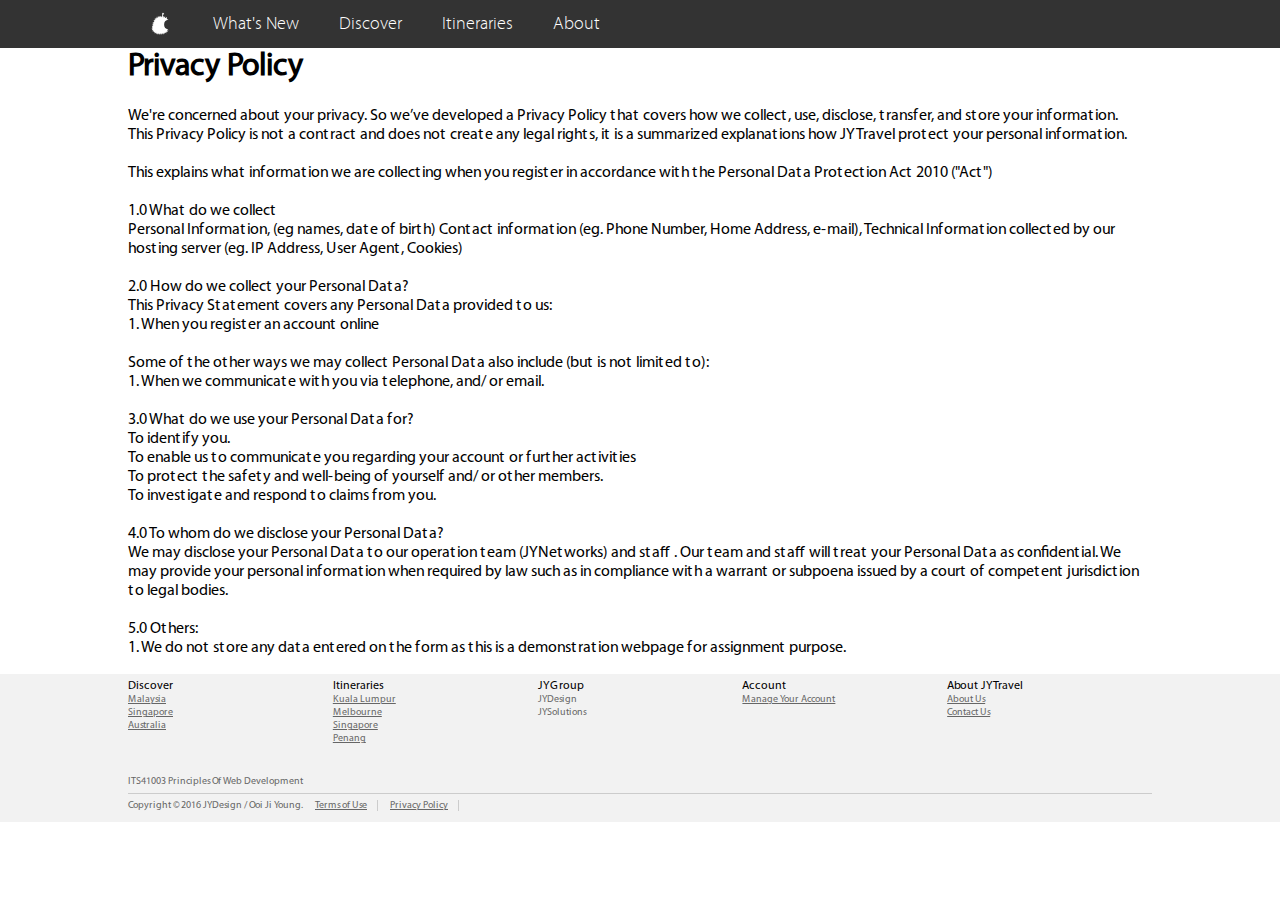
<file: legal/privacypolicy.html>
<!doctype html>
<html>
<head>
<!---
JYDesign - Ooi Ji Young

Web Dev Diploma in IT Taylors

Assignment

-->
<meta charset="utf-8">
<title>Privacy Policy - JYDesign</title>
<link rel="stylesheet"  href="../script/style.css" type="text/css">
<link rel="stylesheet"  href="../script/forms_style.css" type="text/css">
<link rel="icon" type="image/png" href="../icon/favicon-32x32.png" sizes="32x32" />
<link rel="icon" type="image/png" href="../icon/favicon-16x16.png" sizes="16x16" />
<script src="../script/jquery.min.js"></script>
</head>

<body onLoad="chkIsLoggedin()">
<div id="header">
<div id="nav">
<li id="navLogoBtn"><a href="../index.html"><img src="../img/logoSmall.png" id="sitelogo" height="25px"> </a></li>
<li><a href="../whatsnew/index.html">What's New</a></li>
<li class="dropdown"><a href="#">Discover</a>
    <ul class="dropdown-content">
        <li><a href="../discover/malaysia.html">Malaysia</a></li>
        <li><a href="../discover/singapore.html">Singapore</a></li>
        <li><a href="../discover/aust.html">Australia</a></li>
    </ul >
</li>
<li><a href="../itineraries/index.html">Itineraries</a></li>
<li class="dropdown right"><a href="#">About</a>
    <ul class="dropdown-content right-content">
        <li><a href="../about/about.html">About Us</a></li>
        <li><a href="../about/contact.html">Contact Us</a></li>
    </ul >
</li>
<li class="dropdown right"><a href="#"><script src="../script/member.js" onload="insideDirNavBar()"></script></a>
    <ul class="dropdown-content right-content" id="loginContainer">
            <script src="../script/member.js" onload="insideDirDropMenu()"></script>
    </ul >
</li>
</div><!-- end of nav-->
</div><!-- end of header-->
<div id="content">
<div id="warp">
<h1>Privacy Policy</h1>
<p>
We're concerned about your privacy.
So we’ve developed a Privacy Policy that covers how we collect, use, disclose, transfer, and store your information.<br>
This Privacy Policy is not a contract and does not create any legal rights, it is a summarized explanations how JYTravel protect your personal information.<br><br>
This explains what information we are collecting when you register in accordance with the Personal Data Protection Act 2010 ("Act")<br><br>

1.0 What do we collect<br>
Personal Information, (eg names, date of birth) Contact information (eg. Phone Number, Home Address, e-mail), Technical Information collected by our hosting server (eg. IP Address, User Agent, Cookies)
<br><br>
2.0 How do we collect your Personal Data?<br>
This Privacy Statement covers any Personal Data provided to us:<br>
1. When you register an account online
<br><br>
Some of the other ways we may collect Personal Data also include (but is not limited to):<br>
1. When we communicate with you via telephone, and/ or email.
<br><br>
3.0 What do we use your Personal Data for?<br>
To identify you.<br>
To enable us to communicate you regarding your account or further activities <br>
To protect the safety and well-being of yourself and/ or other members.<br>
To investigate and respond to claims from you.
<br><br>
4.0 To whom do we disclose your Personal Data?<br>
We may disclose your Personal Data to our operation team (JYNetworks) and staff . Our team and staff will treat your Personal Data as confidential. We may provide your personal information when required by law such as in compliance with a warrant or subpoena issued by a court of competent jurisdiction to legal bodies.
<br><br>
5.0 Others:<br>
1. We do not store any data entered on the form as this is a demonstration webpage for assignment purpose.

</p>
</div>
<div id="footer">
    <div id="footerwarp">
        <div class="col"><h1>Discover</h1>
        <a href="../discover/malaysia.html">Malaysia</a><br>
        <a href="../discover/singapore.html">Singapore</a><br>
        <a href="../discover/aust.html">Australia</a><br>
        </div>
		
		<div class="col"><h1>Itineraries</h1>
        <a href="../itineraries/kul.html">Kuala Lumpur</a><br>
        <a href="../itineraries/mel.html">Melbourne</a><br>
        <a href="../itineraries/sin.html">Singapore</a><br>
		<a href="../itineraries/pen.html">Penang</a><br>
        </div>
        <div class="col"><h1>JYGroup</h1>
        JYDesign<br>
        JYSolutions<br>
        </div>
        <div class="col"><h1>Account</h1>
        <a href="../account/account.html">Manage Your Account</a>
        </div>
        <div class="col"><h1>About JYTravel</h1>
        <a href="../about/about.html">About Us</a><br>
        <a href="../about/contact.html">Contact Us</a>
        </div>
    </div>
    <div id="footer_copyright">
    ITS41003 Principles Of Web Development
    <hr>
    Copyright © 2016 JYDesign / Ooi Ji Young.
    <ui>
        <li><a href="termsofuse.html">Terms of Use</a></li>
        <li><a href="privacypolicy.html">Privacy Policy</a></li>
    </ui>
    </div>
</div>
</div> <!-- end of content -->
</body>
</html>
</file>
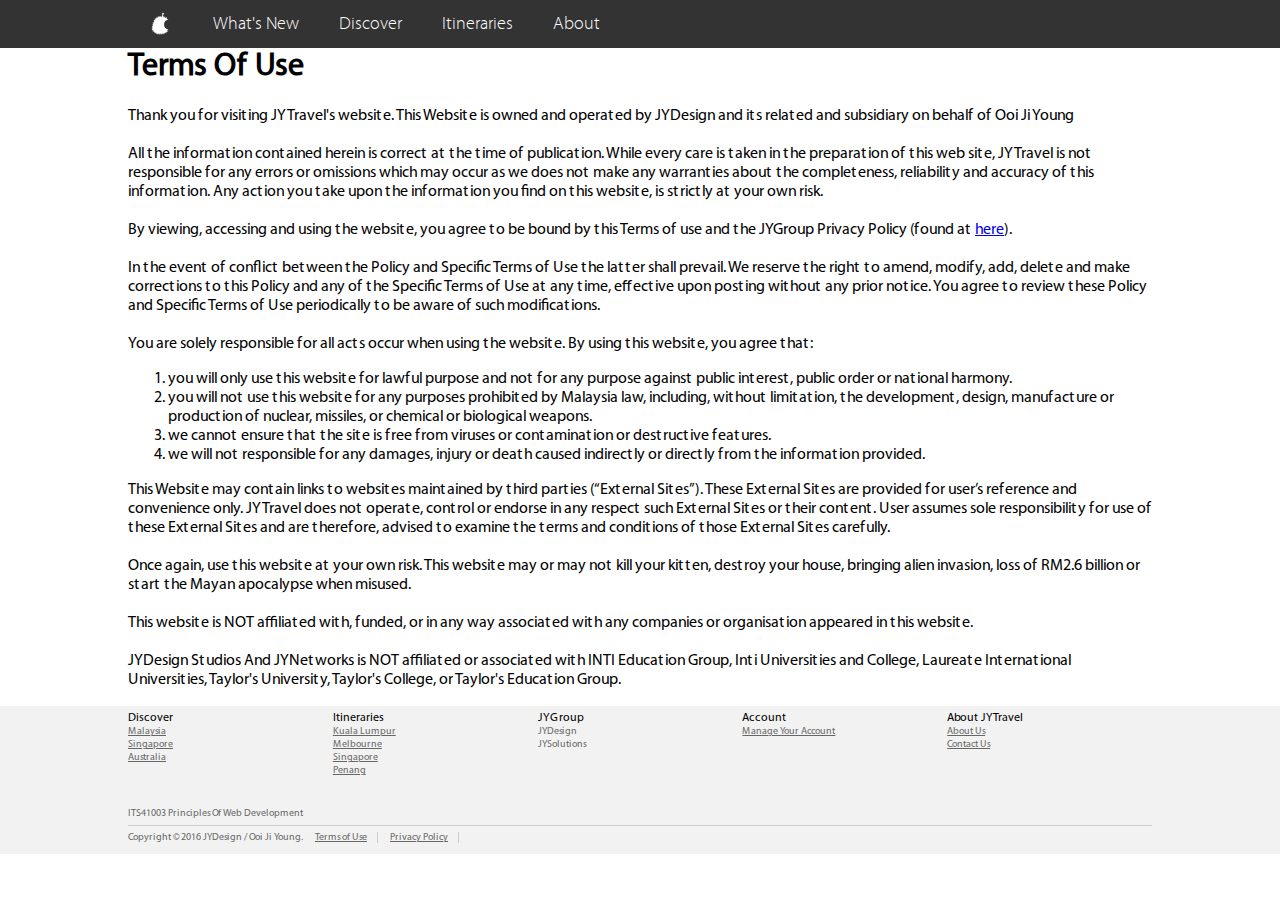
<file: legal/termsofuse.html>
<!doctype html>
<html>
<head>
<!---
JYDesign - Ooi Ji Young

Web Dev Diploma in IT Taylors

Assignment

-->
<meta charset="utf-8">
<title>Terms Of Use - JYTravel</title>
<link rel="stylesheet"  href="../script/style.css" type="text/css">
<link rel="stylesheet"  href="../script/forms_style.css" type="text/css">
<link rel="icon" type="image/png" href="../icon/favicon-32x32.png" sizes="32x32" />
<link rel="icon" type="image/png" href="../icon/favicon-16x16.png" sizes="16x16" />
<script src="../script/jquery.min.js"></script>
</head>

<body onLoad="chkIsLoggedin()">
<div id="header">
<div id="nav">
<li id="navLogoBtn"><a href="../index.html"><img src="../img/logoSmall.png" id="sitelogo" height="25px"> </a></li>
<li><a href="../whatsnew/index.html">What's New</a></li>
<li class="dropdown"><a href="#">Discover</a>
    <ul class="dropdown-content">
        <li><a href="../discover/malaysia.html">Malaysia</a></li>
        <li><a href="../discover/singapore.html">Singapore</a></li>
        <li><a href="../discover/aust.html">Australia</a></li>
    </ul >
</li>
<li><a href="../itineraries/index.html">Itineraries</a></li>
<li class="dropdown right"><a href="#">About</a>
    <ul class="dropdown-content right-content">
        <li><a href="../about/about.html">About Us</a></li>
        <li><a href="../about/contact.html">Contact Us</a></li>
    </ul >
</li>
<li class="dropdown right"><a href="#"><script src="../script/member.js" onload="insideDirNavBar()"></script></a>
    <ul class="dropdown-content right-content" id="loginContainer">
            <script src="../script/member.js" onload="insideDirDropMenu()"></script>
    </ul >
</li>
</div><!-- end of nav-->
</div><!-- end of header-->
<div id="content">
<div id="warp">
<h1>Terms Of Use</h1>
<p>
Thank you for visiting JYTravel's website. This Website is owned and operated by JYDesign and its related and subsidiary on behalf of Ooi Ji Young<br><br>

All the information contained herein is correct at the time of publication. While every care is taken in the preparation of this web site, 
JYTravel is not responsible for any errors or omissions which may occur as we does not make any warranties about the completeness, reliability and 
accuracy of this information. Any action you take upon the information you find on this website, is strictly at your own risk.<br><br> 

By viewing, accessing and using the website, you agree to be bound by this Terms of use and the JYGroup Privacy Policy 
(found at <a href="privacypolicy.html">here</a>).<br><br>
In the event of conflict between the Policy and Specific Terms of Use the latter shall prevail. We reserve the right to amend, modify, add, delete and make 
corrections to this Policy and any of the Specific Terms of Use at any time, effective upon posting without any prior notice. 
You agree to review these Policy and Specific Terms of Use periodically to be aware of such modifications.<br><br>
You are solely responsible for all acts occur when using the website. By using this website, you agree that:
<ol>
<li>you will only use this website for lawful purpose and not for any purpose against public interest, public order or national harmony.</li>
<li>you will not use this website for any purposes prohibited by Malaysia law, including, without limitation, the development, design, manufacture or production of nuclear, missiles, or chemical or biological weapons.</li>
<li>we cannot ensure that the site is free from viruses or contamination or destructive features.</li>
<li>we will not responsible for any damages, injury or death caused indirectly or directly from the information provided.</li>
</ol>
This Website may contain links to websites maintained by third parties (“External Sites”). These External Sites are provided for user’s reference and 
convenience only. JYTravel does not operate, control or endorse in any respect such External Sites or their content. User assumes sole responsibility 
for use of these External Sites and are therefore, advised to examine the terms and conditions of those External Sites carefully.<br><br>

Once again, use this website at your own risk. This website may or may not kill your kitten, destroy your house, bringing alien invasion, loss of RM2.6 billion or start the Mayan apocalypse when misused. <br><br>
This website is NOT affiliated with, funded, or in any way associated with any companies or organisation appeared in this website.<br><br>

JYDesign Studios And JYNetworks is NOT affiliated or associated with INTI Education Group, Inti Universities and College, Laureate International Universities, Taylor's University, Taylor's College, or Taylor's Education Group.<br>
</p>
</div>
<div id="footer">
    <div id="footerwarp">
        <div class="col"><h1>Discover</h1>
        <a href="../discover/malaysia.html">Malaysia</a><br>
        <a href="../discover/singapore.html">Singapore</a><br>
        <a href="../discover/aust.html">Australia</a><br>
        </div>
		
		<div class="col"><h1>Itineraries</h1>
        <a href="../itineraries/kul.html">Kuala Lumpur</a><br>
        <a href="../itineraries/mel.html">Melbourne</a><br>
        <a href="../itineraries/sin.html">Singapore</a><br>
		<a href="../itineraries/pen.html">Penang</a><br>
        </div>
        <div class="col"><h1>JYGroup</h1>
        JYDesign<br>
        JYSolutions<br>
        </div>
        <div class="col"><h1>Account</h1>
        <a href="../account/account.html">Manage Your Account</a>
        </div>
        <div class="col"><h1>About JYTravel</h1>
        <a href="../about/about.html">About Us</a><br>
        <a href="../about/contact.html">Contact Us</a>
        </div>
    </div>
    <div id="footer_copyright">
    ITS41003 Principles Of Web Development
    <hr>
    Copyright © 2016 JYDesign / Ooi Ji Young.
    <ui>
        <li><a href="termsofuse.html">Terms of Use</a></li>
        <li><a href="privacypolicy.html">Privacy Policy</a></li>
    </ui>
    </div>
</div>
</div> <!-- end of content -->
</body>
</html>
</file>
<file: script/style.css>
@charset "utf-8";
/* CSS Document
Copyright (C) Ooi Ji Young
JYDesign Studios 2016
 */
@media (max-width: 800px){
	/*Incase of small screen. does not focus on this section */
	#nav{
		width:100% !important;
	}
	#nav li a{
		padding-left: 10px !important;
		padding-right:10px !important;
	}
	.promo{
		width: 49% !important;
	}
}
@font-face{
	font-family: 'Myriad Pro';
	src: url("font/myriadpro-regular-webfont.woff2") format("woff2"), /* Modern Browsers */
    url("font/myriadpro-regular-webfont.woff") format("woff"), /*W3C recommendations */
	url("font/myriadpro-regular-webfont.ttf") format("truetype"); /* TTF Fallback for older browser */
}
@font-face{
	font-family: 'Myriad Pro Light';
	src: url("font/myriadpro-light-webfont.woff2") format("woff2"), /* Modern Browsers */
    url("font/myriadpro-light-webfont.woff") format("woff"), /*W3C recommendations */
	url("font/myriadpro-light-webfont.ttf") format("truetype"); /* TTF Fallback for older browser */
}
a:visited{
  color:blue;
}
body{
	min-width:780px;
	font-family: 'Myriad Pro', 'Segoe UI';
	margin:0px;
	padding:0px;
}
#header{
	position: absolute;
    top: 0;
    right: 0;
    left: 0;
    z-index: 9999;
    display: block;
    margin: 0;
    width: 100%;
    height: 48px;
    background: #333;
    font-size: 18px;
}
#nav{
	font-family:'Myriad Pro Light', 'Segoe UI Light';
	list-style:none;
	margin:auto;
	width:80%;
}
#nav li{
	float:left;
	list-style:none;
}
#nav li a, .dropbtn{
	display:inline-block;
	padding-left: 20px;
	padding-right:20px;
	color: #fff;
	text-decoration:none;
	height: 48px;
	line-height: 48px;
	text-align:center;
	font-size:18px;
	transition: background .25s ease-in-out;
	-moz-transition: background .25s ease-in-out;
	-webkit-transition: background .25s ease-in-out;
}
/* overwrite parent style */
#navLogoBtn{
	padding-left: 20px !important;
	padding-right:20px !important;
}
#navLogoBtn a{
	padding: 0 !important;
}
#navLogoBtn a:hover{
	background-color: transparent !important;
	opacity: .65;
}
#sitelogo{
	vertical-align: middle;
}
#nav li a:hover{
	background-color: #222;
}
/* dropdown item */
.dropdown-content {
    visibility:hidden;
    opacity:0;
    position: absolute;
	min-width:150px;
	margin:0 !important;
	padding: 0 !important;
    background-color: #333;
	-webkit-transition:.4s ease;
    -moz-transition:.4s ease;
    -o-transition:.4s ease;
    transition:.4s ease;
}
.dropdown-content li{
	float:none !important;
	padding-right: 0px !important;
	-webkit-transition: height 0.5s !important;
}
.dropdown-content li a {
    display: block !important;
	text-align: left !important;
	padding-left: 15px !important;
}
.dropdown:hover .dropdown-content {
    visibility:visible;
    opacity:1;
}
/* end of dropdown */
.right{
	position:relative;
}
.right-content{
	right:0px;
}
.right-content li a{
	text-align:right !important; /* the last css rule overwrite importn*/
	height: auto !important;
	line-height: auto !important;
}
#content{
	margin-top:48px;
}
#warp{
	width:80%;
	margin:auto;
}
#IEerror{
	display:none;
	margin:auto;
	font-family:'Myriad Pro';
	font-size:18px;
}
.promoContainer{
	text-align: center;
}
.promo{
	display:inline-block;
	width:24.5%;
}
#footer{
	font-size:10px;
	color:#666;
	background-color:#f2f2f2;
	margin: auto;
	width:100%;
	padding: auto;
}
#footerwarp{
	padding-top:5px;
	width:80%;
	margin:auto;
}
#footer h1{
	font-size:12px;
	color:#000;
	margin:0px;
	font-weight: normal;
}
.col { 
	float: left;
	margin:0px;
	padding: 0px;
	width: 20%;
}
.col a{ 
	color:#666;
}
.col a:hover{
	text-decoration:none;
}
#footer_copyright{
	clear:both;
	width:80%;
	margin:auto;
	padding-top:30px;
	padding-bottom:10px;
}
#footer_copyright hr{
	border: 0;
    height: 1px;
    background: #CCC;
}
#footer_copyright li{
	list-style:none;
	display:inline;
	border-right:1px solid #CCC;
}
#footer_copyright li a{
	margin: 0px 10px;
	color: #666;
	text-align:center;
}
#footer_copyright li a:hover{
	text-decoration:none;
}
.noLightFont{
	font-family:'Myriad Pro';
}
.title{
	font-size:36px;
}
.blogArticle{
	border-radius:3px;
	border: 1px solid #acacac;
	padding:10px;
	margin: 10px 0;
}
.blogArticle img{
	margin: 0 auto;
	text-align:center;
	display: block;
}
.blogTitle{
	font-size:30px;
}
.blogDate{
	font-size:10px;
}
.dev_cat{
	margin:0px;
	padding:0px 20px;
	max-width:100%;
	padding-top:25px;
	height: 200px;
}
.dev_cat_img_l{
	float: right;
}
</file>
<file: script/nivo/default.css>
/*
Skin Name: Nivo Slider Default Theme
Skin URI: http://nivo.dev7studios.com
Description: The default skin for the Nivo Slider.
Version: 1.3
Author: Gilbert Pellegrom
Author URI: http://dev7studios.com
Supports Thumbs: true
*/

.theme-default .nivoSlider {
	position:relative;
	background:#fff url(loading.gif) no-repeat 50% 50%;
    margin-bottom:10px;
    -webkit-box-shadow: 0px 1px 5px 0px #4a4a4a;
    -moz-box-shadow: 0px 1px 5px 0px #4a4a4a;
    box-shadow: 0px 1px 5px 0px #4a4a4a;
}
.theme-default .nivoSlider img {
	position:absolute;
	top:0px;
	left:0px;
	display:none;
}
.theme-default .nivoSlider a {
	border:0;
	display:block;
}

.theme-default .nivo-controlNav {
	text-align: center;
}
.theme-default .nivo-controlNav a {
	display:inline-block;
	width:22px;
	height:22px;
	background:url(bullets.png) no-repeat;
	text-indent:-9999px;
	border:0;
	margin: 0 2px;
}
.theme-default .nivo-controlNav a.active {
	background-position:0 -22px;
}

.theme-default .nivo-directionNav a {
	display:block;
	width:30px;
	height:30px;
	background:url(arrows.png) no-repeat;
	text-indent:-9999px;
	border:0;
	opacity: 0;
	-webkit-transition: all 200ms ease-in-out;
    -moz-transition: all 200ms ease-in-out;
    -o-transition: all 200ms ease-in-out;
    transition: all 200ms ease-in-out;
}
.theme-default:hover .nivo-directionNav a { opacity: 1; }
.theme-default a.nivo-nextNav {
	background-position:-30px 0;
	right:15px;
}
.theme-default a.nivo-prevNav {
	left:15px;
}

.theme-default .nivo-caption {
    font-family: Helvetica, Arial, sans-serif;
}
.theme-default .nivo-caption a {
    color:#fff;
    border-bottom:1px dotted #fff;
}
.theme-default .nivo-caption a:hover {
    color:#fff;
}

.theme-default .nivo-controlNav.nivo-thumbs-enabled {
	width: 100%;
}
.theme-default .nivo-controlNav.nivo-thumbs-enabled a {
	width: auto;
	height: auto;
	background: none;
	margin-bottom: 5px;
}
.theme-default .nivo-controlNav.nivo-thumbs-enabled img {
	display: block;
	width: 120px;
	height: auto;
}
</file>
<file: script/store.css>
.devices{
	width: 250px;
	display: inline-block;
}
.devicename{
	font-size: 20px;
	text-align: center;
}
.deviceprice{
	text-align: center;
}
.devicebuy{
	text-align: center;
}
.buyBtn {
	color: #333;
	padding: 10px 30px;
	margin: 5px 0px;
	text-align: center;
	text-decoration: none;
	font-size: 16px;
	cursor: pointer;
	border: 1px solid #666;
	border-radius:5px;
	display: inline-block;
}
.buyBtn:hover{
	background-color: #CBCBCB;	
	transition: background .50s ease-in-out;
	-moz-transition: background .50s ease-in-out;
	-webkit-transition: background .50s ease-in-out;
}
#cartEmpty{
	text-align: center;
	font-size: 28px;
}
#cartShopping{
	display:inline-block;
	background-color:#0078d7;
	color:#FFF;
	margin-top:20px;
	text-decoration:none;
	padding:10px 20px;
	font-size: 16px;
}
.crt_device{
	display: none;
	border-radius:3px;
	border: 1px solid #acacac;
	padding:10px;
	margin: 10px 0;
	overflow: hidden;
}

.crt_dev_img{
	float:left;
}
.crt_prd_title{
	display: inline;
	float:left;
}
.crt_dev_title{
	font-size: 33px;
}
.crt_dev_quant{
	list-style:none;
	display: inline;
	float:right;
}
.crt_dev_quant li{
	font-size:20px;
	list-style:none;
	display: inline;
	margin-left:20px;
}
.crt_dev_subt{
	min-width: 100px;
	display:inline-block !important;
	margin-left:10px !important;
	text-align: right;
}
.crt_num{
	width: 40px;
    border: 1px solid #ccc;
    border-radius: 4px;
    box-sizing: border-box;
	font-family:'Myriad Pro', 'Segoe UI';
	font-size:16px;
}

.crt_item_remove{
	cursor: pointer;
	color: #0070c9;
	float:right; 
	font-size: 0.9em;
}

#crt_checkout_btn{
	font-family:'Myriad Pro Light', 'Segoe UI Light';
	font-size:18px;
    background-color: #4CAF50;
    color: white;
    padding: 10px 20px;
    margin: 5px 0;
    border: none;
    border-radius: 4px;
    cursor: pointer;
}

#crt_checkout_btn:hover {
    background-color: #45a049;
}

#crt_total_amnt_container{
	font-size: 24px;
	text-align: right;
}
.overlay {
 	position: fixed;
 	top: 0;
 	bottom: 0;
 	left: 0;
 	right: 0;
 	background: rgba(0, 0, 0, 0.7);
	display:none;
	z-index: 10000; /* header +1 */
}


.popup {
  margin: 250px auto;
  padding: 20px;
  background: #fff;
  border-radius: 5px;
  width: 30%;
  position: relative;
  transition: all 5s ease-in-out;
}

.popup .content {
  max-height: 30%;
  overflow: auto;
}

table, td, th {    
    border: 1px solid #ddd;
	text-align: center;
}
table {
    border-collapse: collapse;
    width: 100%;
}
th, td {
    padding: 5px;
}
.sum_device{
	display: none;
}
.sum_prod{
	display:flex;
	justify-content:center;
	align-items:center;
}
.sum_dev_title{
	font-size: 26px;	
}

#sum_cancel_btn{
	font-family:'Myriad Pro Light', 'Segoe UI Light';
	font-size:18px;
    background-color: #DC3739;
    color: white;
    padding: 10px 20px;
    margin: 5px 20px;
    border: none;
    border-radius: 4px;
    cursor: pointer;
}

#sum_cancel_btn:hover {
    background-color: #AA1D1F;
}
.com_half{
	display: inline-block;
	width: 49.5%;
}
.com_right{
	text-align: right;
}
</file>
<file: script/forms_style.css>
@charset "utf-8";
/* CSS Document
Copyright (C) Ooi Ji Young
JYDesign Studios 2016
 */
input, textarea, select, option {
	font-family:'Myriad Pro', 'Segoe UI';
	width: 100%;
	font-size:16px;
	padding:10px;
	margin: 5px 0;
    display: inline-block;
    border: 1px solid #ccc;
    border-radius: 4px;
    box-sizing: border-box;
}
textarea{
	height:100px;
	resize:vertical;
}
input:focus, textarea:focus {
    border-color: #000;
}
.error {
  border:2px solid red;
}
.half{
	display:inline;
	width:48.5%;
}

.forgotPwd{
	display:inline;
	width:50%;
}

button {
	font-family:'Myriad Pro Light', 'Segoe UI Light';
	font-size:18px;
    width: 100%;
    background-color: #4CAF50;
    color: white;
    padding: 15px 0;
    margin: 5px 0;
    border: none;
    border-radius: 4px;
    cursor: pointer;
}

.forgotPwdBtn{
	display:inline;
	width: 20%;
	font-size:16px;
	padding:12px;
	margin-left:10px;
}

button:hover {
    background-color: #45a049;
}

.formErrorMsg{
	color:red;
	display: none;
}

.phpError{
	color:red;
}

#cardno{
	display: inline;
	width: 78.5%
}

#cvv{
	display: inline;
	width: 20%;
	float: right;
}
</file>
<file: script/acc_style.css>
@charset "utf-8";
/* CSS Document
Copyright (C) Ooi Ji Young
JYDesign Studios 2016
For My account page. 

Seperated from main (global ) Style.css
to save bandwidth

 */
#myacc{
	font-size:24px;
	overflow:auto;
	width:80%;
}

#myacc_l{
	float:left;
}

#myacc_r{
	float:right;
}
label {
    display: inline-block;
    width: 200px;
    text-align: right;
}
input, textarea {
	font-family:'Myriad Pro', 'Segoe UI';
	display: inline-block;
	font-size:16px;
    width: 300px;
	padding:5px 10px;
	margin: 5px 0;
    border: 1px solid #ccc;
    border-radius: 4px;
    box-sizing: border-box;
}
input:focus, textarea:focus {
    border-color: #000;
}
.error {
  border:2px solid red;
}
button {
	font-family:'Myriad Pro Light', 'Segoe UI Light';
	font-size:16px;
    background-color: #4CAF50;
    color: white;
    padding: 5px 10px;
    margin: 2px;
    border: none;
    border-radius: 4px;
    cursor: pointer;
}
button:hover {
    background-color: #45a049;
}

.formErrorMsg{
	color:red;
	display:none;
}
#welcome{
	display:none;
}
#diclaimer{
	font-size:10px;
}
</file>
